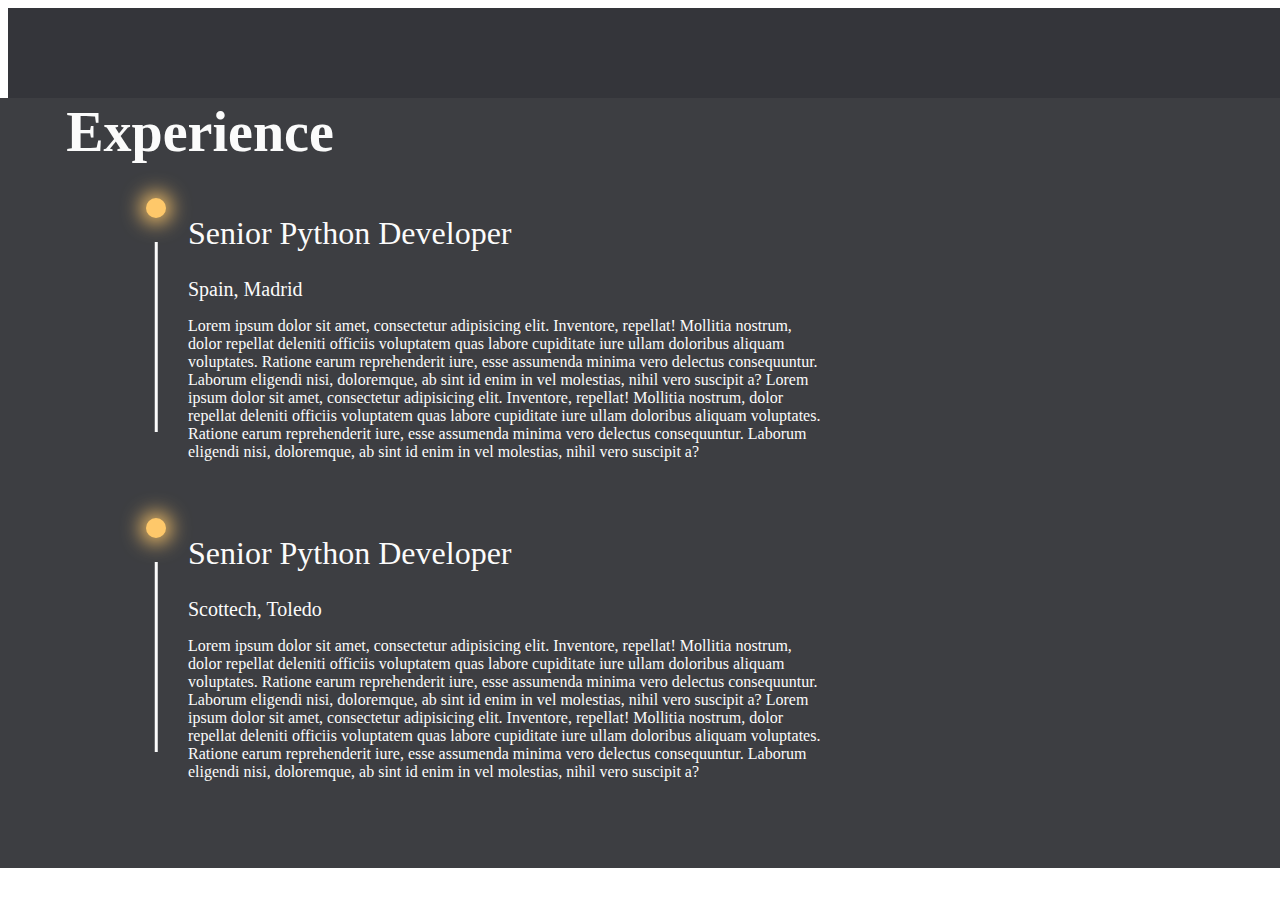
<file: experience/index.html>
<!DOCTYPE html>
<html lang="en">

<head>
    <meta charset="UTF-8">
    <meta name="Experience" content="width=device-width, initial-scale=1.0">
    <title>Experience</title>
    <link rel="stylesheet" href="experience.css">
</head>

<body>
    <section class="experience">
        <div class="darker-div"></div>
        <h1>Experience</h1>
        <div class="lighter-div">
            <div class="exp">
                <h2>Senior Python Developer</h2>
                <div class="exp-desc">
                    <h3>Spain, Madrid</h3>
                    <p>Lorem ipsum dolor sit amet, consectetur adipisicing elit. Inventore, repellat! Mollitia nostrum,
                        dolor repellat deleniti officiis voluptatem quas labore cupiditate iure ullam doloribus aliquam
                        voluptates. Ratione earum reprehenderit iure, esse assumenda minima vero delectus consequuntur.
                        Laborum eligendi nisi, doloremque, ab sint id enim in vel molestias, nihil vero suscipit a?
                        Lorem ipsum dolor sit amet, consectetur adipisicing elit. Inventore, repellat! Mollitia nostrum,
                        dolor repellat deleniti officiis voluptatem quas labore cupiditate iure ullam doloribus aliquam
                        voluptates. Ratione earum reprehenderit iure, esse assumenda minima vero delectus consequuntur.
                        Laborum eligendi nisi, doloremque, ab sint id enim in vel molestias, nihil vero suscipit a?</p>
                </div>
            </div>
            <div class="exp">
                <h2>Senior Python Developer</h2>
                <div class="exp-desc">
                    <h3>Scottech, Toledo</h3>
                    <p>Lorem ipsum dolor sit amet, consectetur adipisicing elit. Inventore, repellat! Mollitia nostrum,
                        dolor repellat deleniti officiis voluptatem quas labore cupiditate iure ullam doloribus aliquam
                        voluptates. Ratione earum reprehenderit iure, esse assumenda minima vero delectus consequuntur.
                        Laborum eligendi nisi, doloremque, ab sint id enim in vel molestias, nihil vero suscipit a?
                        Lorem ipsum dolor sit amet, consectetur adipisicing elit. Inventore, repellat! Mollitia nostrum,
                        dolor repellat deleniti officiis voluptatem quas labore cupiditate iure ullam doloribus aliquam
                        voluptates. Ratione earum reprehenderit iure, esse assumenda minima vero delectus consequuntur.
                        Laborum eligendi nisi, doloremque, ab sint id enim in vel molestias, nihil vero suscipit a?</p>
                </div>
            </div>
        </div>
    </section>
</body>

</html>
</file>
<file: experience/experience.css>
.experience {
    display: flex;
    flex-direction: column;
    /* height: 100vh; */
    width: 100vw;
    position: relative;
    align-items: center;
    justify-content: center;
}

.darker-div {
    background-color: #34353a;
    width: 100vw;
    height: 10vh;
}

.experience h1 {
    position: absolute;
    color: #fbfbfb;
    font-size: 56px;
    font-family: "Libre Baskerville", serif;
    transform: translate(-50%, -50%);
    top: 10%;
    left: 15%;
}

.lighter-div {
    background-color: #3d3e42;
    width: 100vw;
    /* height: 90vh; */
    padding: 10vh;
    display: flex;
    flex-direction: column;
    gap: 50px;
}

.lighter-div .exp {
    height: 30vh;
    width: 50vw;
    position: relative;
    margin-left: 20vh;
}

.exp h2 {
    color: #fbfbfb;
    font-size: 32px;
    font-weight: 400;
}

.exp h2::before {
    content: "";
    height: 20px;
    width: 20px;
    color: #fec86a;
    background-color: #fec86a;
    position: absolute;
    transform: translate(-50%, -50%);
    top: 7.5%;
    left: -5%;
    border-radius: 50%;
    box-shadow: 0px 0px 20px 5px #fec86a;
}

.exp-desc::before {
    content: "";
    height: 190px;
    width: 2.5px;
    background-color: #fbfbfb;
    position: absolute;
    transform: translate(-50%, -50%);
    top: 55%;
    left: -5%;
}

.exp-desc h3 {
    color: #fbfbfb;
    font-size: 20px;
    font-weight: 400;
    margin: 10px 0;
}

.exp-desc p {
    color: #fbfbfb;
    font-size: 16;
    font-weight: 400;
}
</file>
